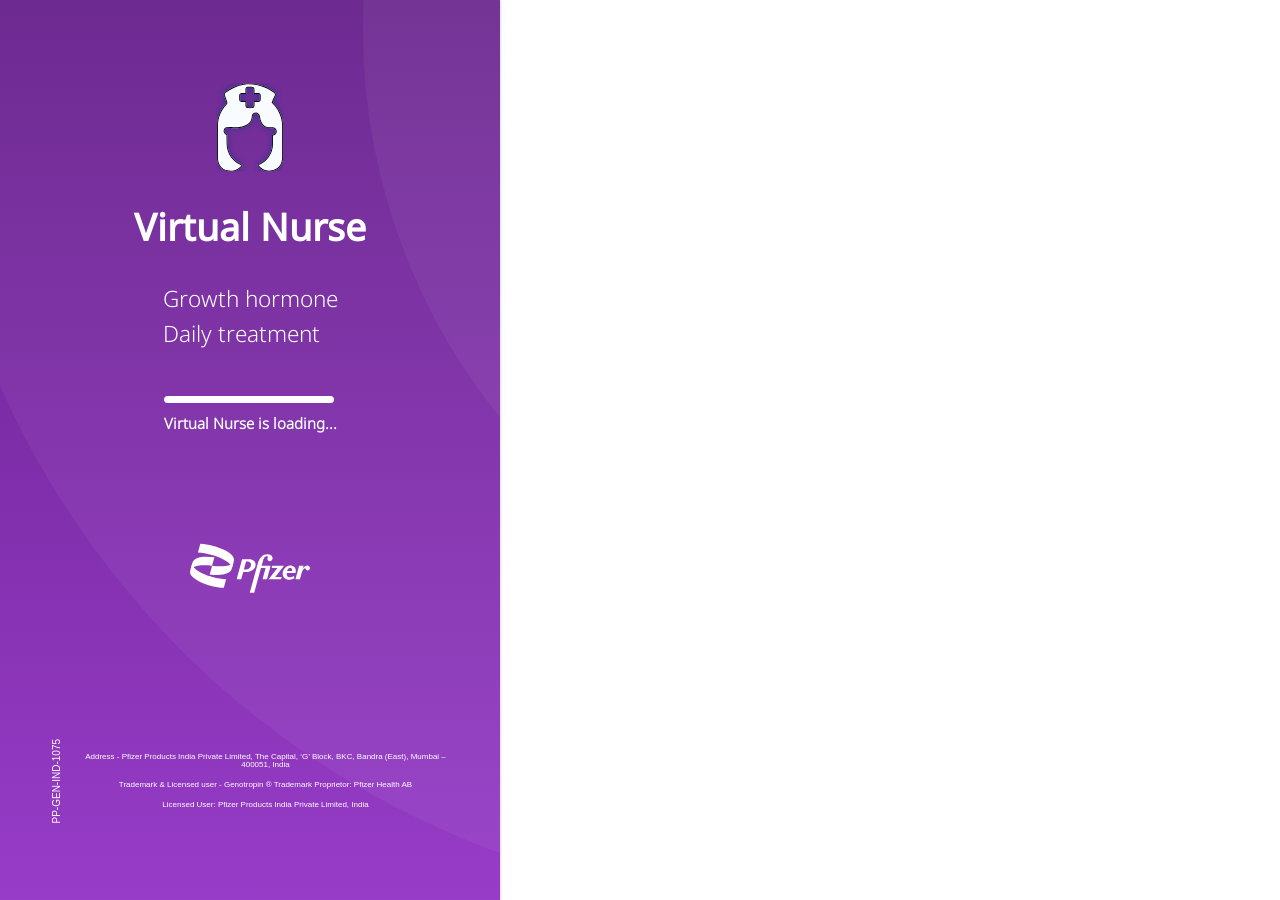
<file: index.html>
﻿<!DOCTYPE html>
<!--[if lt IE 7]>      <html class="no-js lt-ie9 lt-ie8 lt-ie7"> <![endif]-->
<!--[if IE 7]>         <html class="no-js lt-ie9 lt-ie8"> <![endif]-->
<!--[if IE 8]>         <html class="no-js lt-ie9"> <![endif]-->
<!--[if gt IE 8]><!-->
<html class="no-js">
  <!--<![endif]-->

  <head>
    <meta charset="utf-8" />
    <meta http-equiv="X-UA-Compatible" content="IE=edge,chrome=1" />
    <title>Genotropin VIRTUAL NURSE</title>
    <meta name="description" content="" />
    <meta name="viewport" content="width=device-width" />
    <!-- PWA -->
    <link rel="icon" type="image/png" sizes="32x32" href="./assets/icons/pwa_logo_32x32.png">
    <link rel="icon" type="image/png" sizes="48x48" href="./assets/icons/pwa_logo_48x48.png">
    <link rel="icon" type="image/png" sizes="96x96" href="./assets/icons/pwa_logo_96x96.png">
    <link rel="icon" type="image/png" sizes="128x128" href="./assets/icons/pwa_logo_128x128.png">
    <link rel="icon" type="image/png" sizes="144x144" href="./assets/icons/pwa_logo_144x144.png">
    <link rel="icon" type="image/png" sizes="152x152" href="./assets/icons/pwa_logo_152x152.png">
    <link rel="icon" type="image/png" sizes="192x192" href="./assets/icons/pwa_logo_192x192.png">
    <link rel="apple-touch-icon" href="./assets/icons/pwa_logo_32x32.png">

    <link rel="apple-touch-icon" sizes="152x152" href="./assets/icons/pwa_logo_152x152.png">
    <link rel="apple-touch-icon" sizes="96x96" href="./assets/icons/pwa_logo_96x96.png">
    <link rel="apple-touch-icon" sizes="144x144" href="./assets/icons/pwa_logo_144x144.png">
    <link rel="apple-touch-icon" sizes="32x32" href="./assets/icons/pwa_logo_32x32.png">
    <meta name="msapplication-TileImage" sizes="144x144" href="./assets/icons/pwa_logo_144x144.png">
    <meta name="apple-mobile-web-app-capable" content="yes" />
	  <!-- End of PWA -->
    <link rel="stylesheet" href="./assets/css/normalize.css" />
    <link rel="stylesheet" href="./assets/css/main.css" />
    <link rel="stylesheet" href="./assets/css/pwa.css" />
    <link rel="stylesheet" href="./assets/css/app.css" />
    <link rel="stylesheet" href="./assets/css/jquery.steps.css" />

    <style type="text/tailwindcss">
      @layer utilities {
        .content-auto {
          content-visibility: auto;
        }
      }
    </style>
  </head>

<!--<body id="app" onload="verify('EM659iqRyWvLcr02V','QR_MR1_GENO_Vnurseglobal','con_main')">-->
    <!--[if lt IE 7]>
      <p class="chromeframe">
        You are using an <strong>outdated</strong> browser. Please
        <a href="http://browsehappy.com/">upgrade your browser</a> or
        <a href="http://www.google.com/chromeframe/?redirect=true"
          >activate Google Chrome Frame</a
        >
        to improve your experience.
      </p>
    <![endif]-->
    <div class="global-wrapper">
      <div
        class="flex-col text-[#fff] flex absolute inset-0 bg-[#fff] z-20 bg-[url('./assets/icons/loading-bg.svg')] bg-cover justify-center items-center"
        id="loadingWindow"
      >
        <div class="flex-1 flex flex-col justify-center items-center">
          <img class="w-[8rem]" src="./assets/icons/logo-w.svg" />
          <p class="font-black text-6xl bold-family my-12">Virtual Nurse</p>
          <section class="mt-4 font-thin text-4xl">
            <p class="mb-4">Growth hormone</p>
            <p>Daily treatment</p>
          </section>
          <section class="mt-20">
            <div class="loading-bar">
              <section></section>
            </div>
            <p class="text-center text-2xl font-semibold mt-4">
              Virtual Nurse is loading...
            </p>
          </section>
          <section class="mt-40">
            <img class="w-[12rem]" src="./assets/icons/logo2-w.svg" />
          </section>

          <div style="display: flex; flex-direction: column; align-items: center; padding-top: 15vh;">
    
            <div style="display: flex; flex-direction: row; align-items: center; justify-content: center; width: 90%; max-width: 800px;">
                <!-- Vertical Text on the Left -->
                <p style="writing-mode: vertical-rl; transform: rotate(180deg); font-size: 10px; font-family: Arial, sans-serif; font-weight: lighter; margin-right: 20px;">PP-GEN-IND-1075</p>
        
                <!-- Main Content on the Right -->
                <div style="text-align: center; max-width: 600px;">
                    <p style="font-size: 8px; font-family: Arial, sans-serif; font-weight: lighter;">
                        Address - Pfizer Products India Private Limited, The Capital, ‘G’ Block, BKC, 
                        Bandra (East), Mumbai – 400051, India
                    </p>
                    <br>
                    <p style="font-size: 8px; font-family: Arial, sans-serif; font-weight: lighter;">
                        Trademark & Licensed user - Genotropin &reg; Trademark Proprietor: Pfizer Health AB 
                    </p>
                    <br>
                    <p style="font-size: 8px; font-family: Arial, sans-serif; font-weight: lighter;">
                        Licensed User: Pfizer Products India Private Limited, India
                    </p>
                </div>
            </div>
        
        </div>
          

        </div>
      </div>
      <div id="allPages" class="slides-wrapper pt-5 hidden">
        <div id="outerStepper">
          <h2></h2>
          <section>
            <div class="stepper-container">
              <div id="wizard">
                <h2></h2>
                <section class="step flex items-center justify-center flex-col">
                  <div  class="flex w-[100%] items-center justify-center flex-col !h-[100vh] ios-prompt-install ios">
                      <div class="ios-prompt-container">
                          <header>
                              <p class="text-6xl" word="Save the app"></p>
                              <p class="text-3xl" word="to your home screen"></p>
                          </header>
                          <section class="selection dim flex items-center" role="next">
                              <img class="mr-4 w-[4.8rem]" src="./assets/icons/upload-icon.png" alt="">
                              <p class="text-xl">Tap the share button at the bottom of the screen</p>
                          </section>
                          <section class="selection dim flex items-center" role="next">
                              <img class="mr-4 w-[4.8rem]" src="./assets/icons/plus-icon.svg" alt="">
                              <p class="text-xl">Tap on the "Add to home screen" option</p>
                          </section>
                          <section class="selection dim flex items-center" role="next">
                              <img class="mr-4 w-[4.8rem]" src="./assets/icons/add-icon.svg" alt="">
                              <p class="text-xl"> Tap the 'Add' button at the top of the screen</p>
                          </section>
                          <section class="mt-20">
                              <p class="text-end cursor-pointer text-[1.6rem] font-semibold bold-family text-[#555581]"
                                  role="outer-next">Skip >
                              </p>
                          </section>
                      </div>
                  </div>


                  <div class="ios-mobile-pwa-enabled" style="display: none;">
                      <header>
                          <p class="text-6xl" word="Save the app"></p>
                          <p class="text-3xl" word="to your home screen"></p>
                      </header>
                      <div class="flex w-[100%] items-end justify-center flex-col" style="margin-top: 30px !important;">
                          <section class="selection dim flex items-center" role="next">
                              <img class="mr-4 w-[4.8rem]" src="./assets/icons/upload-icon.png" alt="">
                              <p class="text-xl">Tap the share button at the bottom of the screen</p>
                          </section>
                          <section class="selection dim flex items-center" role="next">
                              <img class="mr-4 w-[4.8rem]" src="./assets/icons/plus-icon.svg" alt="">
                              <p class="text-xl">Tap on the "Add to home screen" option</p>
                          </section>
                          <section class="selection dim flex items-center" role="next">
                              <img class="mr-4 w-[4.8rem]" src="./assets/icons/add-icon.svg" alt="">
                              <p class="text-xl"> Tap the 'Add' button at the top of the screen</p>
                          </section>
                          <section class="mt-20">
                              <p id="skip-btn" class="text-end cursor-pointer text-[1.6rem] font-semibold bold-family text-[#555581]"
                                  role="outer-next">Skip >
                              </p>
                          </section>
                      </div>
                      
                  </div>

                  <div class="ios-mobile-pwa-enabled w-[100%] items-center justify-center flex-col !h-[100vh]" style="display: none;">
                      <div class="ios-prompt-container">
                          <header>
                              <p class="text-6xl" word="Save the app"></p>
                              <p class="text-3xl" word="to your home screen"></p>
                          </header>
                          <section class="selection dim flex items-center" role="next">
                              <img class="mr-4 w-[4.8rem]" src="./assets/icons/upload-icon.png" alt="">
                              <p class="text-xl">Tap the share button at the bottom of the screen</p>
                          </section>
                          <section class="selection dim flex items-center" role="next">
                              <img class="mr-4 w-[4.8rem]" src="./assets/icons/plus-icon.svg" alt="">
                              <p class="text-xl">Tap on the "Add to home screen" option</p>
                          </section>
                          <section class="selection dim flex items-center" role="next">
                              <img class="mr-4 w-[4.8rem]" src="./assets/icons/add-icon.svg" alt="">
                              <p class="text-xl"> Tap the 'Add' button at the top of the screen</p>
                          </section>
                          <section class="mt-20">
                              <p class="text-end cursor-pointer text-[1.6rem] font-semibold bold-family text-[#555581]"
                                  role="outer-next">Skip >
                              </p>
                          </section>
                      </div>
                  </div>

                  <div class="ad2hs-prompt-container w-[100%] !h-[90vh] andriod">
                      <div class="action">
                          <a href="#" id="ad2hs-prompt-close-2" role="outer-next">Skip</a>
                          <p>Virtual Nurse</p>
                          <a href="#" class="ad2hs-prompt" role="outer-next">Add</a>
                      </div>
                      <div style="display: flex;justify-content:center;display: flex;height: calc(100vh - 200px);align-content: center;flex-direction: column;">
                          <div class="site-logo">
                              <img src="./assets/icons/logo.svg" alt="Virtual Nurse" class="img-responsive">
                          <div class="message">
                              <!-- <span class="website-name">Instructions For Use</span> -->
                              <span class="website-domain">Add Virtual Nurse to your home<br/> screen for easy access</span>
                          </div>
                          </div>
                      </div>
                      <!-- </div> -->
                  </div>
              </section>
                <!-- END STEP 3 -->
              </div>
            </div>
          </section>
          <h2></h2>
          <section>
            <div class="stepper-container">
              <header
                class="pagination-header"
                id="paginationHeader"
                class="font-semibold"
              >
                <div>
                  <p class="text-[1.6rem]">
                    Step <span id="currentStepNumber"></span>/
                    <span id="lastStep"></span>
                  </p>
                  <p
                    class="text-lg bold-family font-semibold"
                    id="currentStepLabel"
                  ></p>
                </div>
                <div id="nav2">
                  <p class="text-[1.6rem]">
                    Step <span id="nextStepNumber"></span>/
                    <span id="lasstStep"></span>
                  </p>
                  <p class="text-lg bold-family" id="nextStepLabel"></p>
                </div>
              </header>
              <div id="introStepper">
                <!-- STEP 0 -->
                <h2></h2>
                <section></section>

                <h2></h2>
                <section class="step" style="padding-bottom: 0rem">
                  <header>
                    <p class="text-6xl" word="Select the device"></p>
                    <p class="text-3xl" word="by type"></p>
                  </header>
                  <div
                    style="height: 400px; overflow-y: auto"
                    id="dosesContainer"
                  ></div>
                </section>
                <h2></h2>
                <section class="step" style="padding-bottom: 7rem">
                  <header>
                    <p class="text-6xl" word="Select"></p>
                    <p class="text-3xl" word="Your type of experience"></p>
                  </header>
                  <section
                    onclick="setExperienceType('usingNewGoQuick')"
                    class="selection items-center"
                    role="intro-next"
                    id="test"
                  >
                    <div class="flex">
                      <!-- <img class="mr-4" src="./icons/pen-icon.svg" alt="" /> -->
                      <p class="text-xl bold-family">
                        Setting up and using a new GoQuick Pen
                      </p>
                    </div>
                    <span
                      style="font-size: 11px; color: #555581"
                      class="text-sm bold-family"
                      >This is the first time I use a new GoQuick Pen
                    </span>
                  </section>

                  <section
                    onclick="setExperienceType('RoutineUseGoQuick')"
                    class="selection items-center"
                    role="intro-next"
                  >
                    <div class="flex">
                      <!-- <img class="mr-4" src="./assets/icons/pen-icon.svg" alt="" /> -->
                      <p class="text-xl bold-family">Routine use of GoQuick</p>
                    </div>
                    <span style="font-size: 11px; color: #555581"
                      >After setting up and first use of GoQuick.</span
                    >
                  </section>
                </section>
                <!-- END STEP 1 -->

                <!-- STEP 3 -->
                <h2></h2>
                <section
                  class="step"
                  role="intro-next"
                  data-role="touch"
                  data-on-swipe-right="goBack"
                  data-on-swipe-left="goNext"
                >
                  <header>
                    <p class="text-6xl" word="Follow the guide"></p>
                    <p class="text-3xl" word="to inject correctly"></p>
                  </header>
                  <img
                    class="w-[86.1%]"
                    src="./assets/icons/follow-the-guide.png"
                    alt=""
                    role="intro-next"
                  />
                  <div class="mt-8">
                    <p
                      class="text-[1.6rem] font-semibold"
                      word="Hello, I'm your guide,Virna Let the Virtual Nurse guide you through the exact steps to inject your medication safely.
"
                    ></p>
                  </div>
                </section>
                <!-- END STEP 2 -->

                <!-- STEP  3-->
                <h2></h2>
                <section
                  class="step"
                  data-role="touch"
                  data-on-swipe-right="goBack"
                  data-on-swipe-left="goNext"
                >
                  <header>
                    <p class="text-5xl" word="View injection site"></p>
                    <p class="text-3xl" word="& learn about all areas"></p>
                  </header>
                  <img
                    class="w-[86.1%]"
                    src="./assets/icons/step5.png"
                    alt=""
                    role="intro-next"
                  />
                  <div>
                    <p
                      class="text-[1.6rem] font-semibold"
                      word="Choose your injection site every day and learn about different areas to avoid injection in the same spot in every day."
                    ></p>
                  </div>
                </section>
                <!-- END STEP 3 -->

                <h2></h2>
                <section
                  class="step"
                  data-role="touch"
                  data-on-swipe-right="goBack"
                  data-on-swipe-left="goNext"
                >
                  <header>
                    <p class="text-6xl" word="Use the device"></p>
                    <p class="text-3xl" word="correctly"></p>
                  </header>
                  <img
                    class="w-[86.1%]"
                    src="./assets/icons/step7.png"
                    alt=""
                    role="intro-next"
                  />
                  <div>
                    <p
                      class="text-[1.6rem] font-semibold"
                      word="Read our detailed device guideline to learn more about the device and how to use it correcly."
                    ></p>
                  </div>
                </section>
                <!-- END STEP 5 -->

                <!-- STEP  6-->
                <h2></h2>
                <section
                  class="step"
                  data-role="touch"
                  data-on-swipe-right="goBack"
                >
                  <header>
                    <p class="text-6xl" word="Find notes & tips"></p>
                    <p class="text-3xl" word="about each injection step"></p>
                  </header>
                  <img class="w-[86.1%]" src="./assets/icons/step8.png" alt="" />
                  <div>
                    <p
                      class="text-[1.8rem] font-semibold"
                      word="You can find tips & notes in the injection guide section by clicking on the info icon in the top right corner."
                    ></p>
                  </div>
                </section>
                <!-- END STEP 6 -->
              </div>
              <footer id="Footer">
                <div class="mt-4">
                  <section class="flex justify-center gap-2">
                    <div style="display: none" class="bullet selected"></div>
                    <div class="bullet selected"></div>
                    <div class="bullet"></div>
                    <div class="bullet"></div>
                    <div class="bullet"></div>
                    <!-- <div class="bullet"></div> -->
                  </section>
                </div>
                <section class="mt-12">
                  <p
                    class="cursor-pointer text-[1.6rem] inline font-semibold bold-family fixed bottom-10 right-10 h-16 w-30"
                    id="skipIntroBtn"
                  >
                    Skip intro
                    <span><img src="./assets/icons/Arrow.svg" alt="" /></span>
                  </p>
                </section>
              </footer>
            </div>
          </section>
        </div>
      </div>
    </div>
    <script src="./assets/js/jquery-1.9.1.min.js"></script>
    <script src="./assets/js/jquery.cookie-1.3.1.js"></script>
    <script src="./assets/js/lang.js"></script>
    <script src="./assets/js/urlbuilder.js"></script>
    <script  src="./assets/js/auth.js"></script>
    <script src="./assets/js/jquery.steps.js"></script>
    <script src="./assets/js/app.js"></script>
    <script src="./assets/js/tailwind.js"></script>
    <script src="./assets/js/modernizr-2.6.2.min.js"></script>
    <script src="./assets/js/metro.min.js"></script>
	    <script  src="./pwa.js"></script>

    <script>
      tailwind.config = {
        theme: {
          extend: {
            colors: {
              clifford: "#da373d",
            },
          },
        },
      };
    </script>
     <script>
      jQuery('head').append('<link rel="manifest" href="' + window.location.origin + '/manifest.json" crossorigin="use-credentials">');
      if ('serviceWorker' in navigator) {
          navigator.serviceWorker
              .register('./service-worker.js')
              .then(function () {
                  console.log("Service Worker Registered");
              });
      }
      </script>
      <script>
          jQuery(document).ready(function () {
              let urlRedirect = getCookie("url");
              if (urlRedirect) {
                  console.log(urlRedirect);
                  location.href = location.origin + "/app/index.html";
              }

              if ($('#skipIntroBtn').text() === 'Finish >') {
                  console.log("yes");
              }
          })
      </script>
  </body>
</html>
</file>
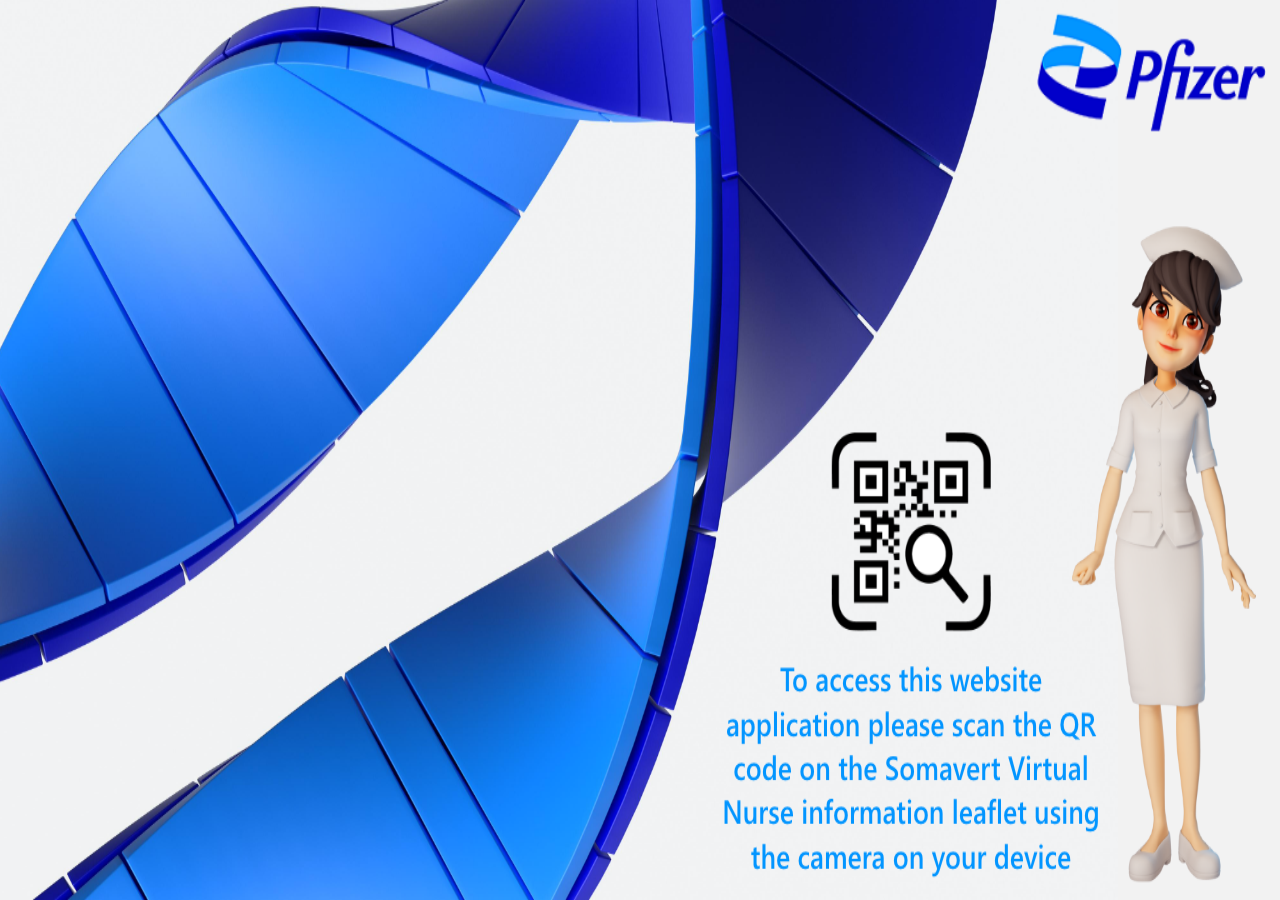
<file: app/index.html>
<!DOCTYPE html>
<html lang="en-us">

<head>
    <meta charset="utf-8">
    <meta http-equiv="Content-Type" content="text/html; charset=utf-8">
    <meta name="viewport" content="width=device-width, initial-scale=1">

    <meta http-equiv="cache-control" content="no-cache" />
    <meta http-equiv="Pragma" content="no-cache" />
    <meta http-equiv="Expires" content="-1" />

    <!-- PWA -->
    <link rel="icon" type="image/png" sizes="48x48" href="../assets/icons/pwa_logo_48x48.png">
    <link rel="icon" type="image/png" sizes="96x96" href="../assets/icons/pwa_logo_96x96.png">
    <link rel="icon" type="image/png" sizes="128x128" href="../assets/icons/pwa_logo_128x128.png">
    <link rel="icon" type="image/png" sizes="144x144" href="../assets/icons/pwa_logo_144x144.png">
    <link rel="icon" type="image/png" sizes="192x192" href="../assets/icons/pwa_logo_192x192.png">
    <link rel="shortcut icon" href="../assets/icons/pwa_logo_48x48.png">
    <link rel="apple-touch-icon" href="../assets/icons/pwa_logo_48x48.png">

    <link rel="apple-touch-icon" sizes="96x96" href="../assets/icons/pwa_logo_96x96.png">
    <link rel="apple-touch-icon" sizes="144x144" href="../assets/icons/pwa_logo_144x144.png">
    <meta name="apple-touch-icon" href="../assets/icons/pwa_logo_48x48.png">
    <meta name="msapplication-TileImage" sizes="144x144" href="../assets/icons/pwa_logo_144x144.png">
    <meta name="apple-mobile-web-app-capable" content="yes" />
    <!-- End of PWA -->
    <script src=https://assets.adobedtm.com/22baa8e94be8/1a10950e025f/launch-e9fbdc64f363-development.min.js async></script>  

    <title>Genotropin VIRTUAL NURSE</title>
    <link rel="stylesheet" href="../assets/css/fonts.css">
    <link rel="stylesheet" href="../assets/css/pwa.css?v=1">
    <style>
        body {
            margin: 0;
            padding: 0;
            overflow: hidden;
        }

        canvas {
            width: 100%;
            height: 100%;
        }

        #gameContainer {
            width: 100%;
            height: 100%;
            position: absolute;
        }

        #fullScreenToggle {
            width: 100%;
            height: 100%;
            position: absolute;
        }

        a {
            color: #0295FF;
        }


        .center {
            margin: 0;
            position: absolute;
            top: 54%;
            left: 50%;
            -ms-transform: translate(-50%, -50%);
            transform: translate(-50%, -50%);
            z-index: -99999999;
            display: none;

        }

        .centerBottom {
            text-align: center;
            position: absolute;
            top: 70%;
            width: 100%;
            z-index: 99999999;
            display: block;

        }

        .progress {
            margin: 1.5em;
            border: 1px solid white;
            width: 50vw;
            display: none;
        }

        .progress .full {
            margin: 2px;
            background: white;
            height: 1em;
            transform-origin: top left;
        }

        #loader {
            position: absolute;
            left: 0;
            top: 0;
            width: 100vw;
            height: 100vh;
            display: flex;
            flex-direction: column;
            align-items: center;
            justify-content: center;
        }
    </style>
</head>

<body onload="verify('EM659iqRyWvLcr02V','QR_MR1_GENO_Vnurseglobal','con_main')">

  <div id="gameContainer"></div>
  <div id="LoadingText" class="centerBottom">
      <p style="color:#FFFFFF";>Your guide is loading... this may take a while</p>
  </div>
    <script>
    function isRunningStandalone() {  
return navigator.standalone || (window.matchMedia('(display-mode: standalone)').matches);  
} </script>

       <script type="text/javascript" src="https://libs.zappar.com/zappar-cv/2.0.0/zappar-cv.js"></script>
    <script src="Build/UnityLoader.js"></script>
    <script>
        var db = indexedDB.open("dummy_indexdb", 1); // iOS 14.6 fix; the call to open indexdb hangs forever otherwise
        //window.zappar=ZCV.initialize();
        const loader = document.querySelector("#loader");
        var gameInstance= UnityLoader.instantiate("gameContainer", "Build/GenoV1Zappar.json"); 
        
       // window.zappar.permission_request_ui_promise().then(WaitForZCVLoad);
        
        function WaitForZCVLoad(){            
            if (zappar.loaded()) { 
                //loader.style.display = "none";.  
                gameInstance= UnityLoader.instantiate("gameContainer", "Build/GenoV1Zappar.json", { onProgress: UnityProgress }); 
                return; 
            }
            setTimeout(WaitForZCVLoad, 500);
        }

        function UnityProgress(gameInstance, progress) {
            if (!gameInstance.Module) {
                return;
            }
            window.uarGameInstance = gameInstance;
            if (!gameInstance.progress) {
                const progress = document.querySelector("#loader .progress");
                progress.style.display = "block";
                gameInstance.progress = progress.querySelector(".full");
            }
            gameInstance.progress.style.transform = `scaleX(${progress})`;
            if (progress === 1 && !gameInstance.removeTimeout) {
                gameInstance.removeTimeout = setTimeout(function () {
                    loader.style.display = "none";
                }, 0); // optionally set a delay in here.
            }
        }

    </script>

    <!--Please don't remove below section -->
    <script type=text/javascript src="../assets/js/jquery-3.6.0.min.js"></script>
    <script type=text/javascript src="../assets/js/auth.js"></script>
    <script type="text/javascript" src="../assets/js/jquery-cookie.js"></script>
    <!-- <script type="text/javascript" src="../../../../pwa_geno.js"></script> -->
    <script src="../assets/js/urlbuilder.js?v=3"></script>
    <script>
       jQuery('head').append('<link rel="manifest" href="'+ window.location.origin +'/manifest.json" crossorigin="use-credentials">');
        if ('serviceWorker' in navigator) {
            navigator.serviceWorker
                .register('../service-worker.js')
                .then(function () { console.log("Service Worker Registered"); });
        }
    </script>
</body>

</html>
</file>
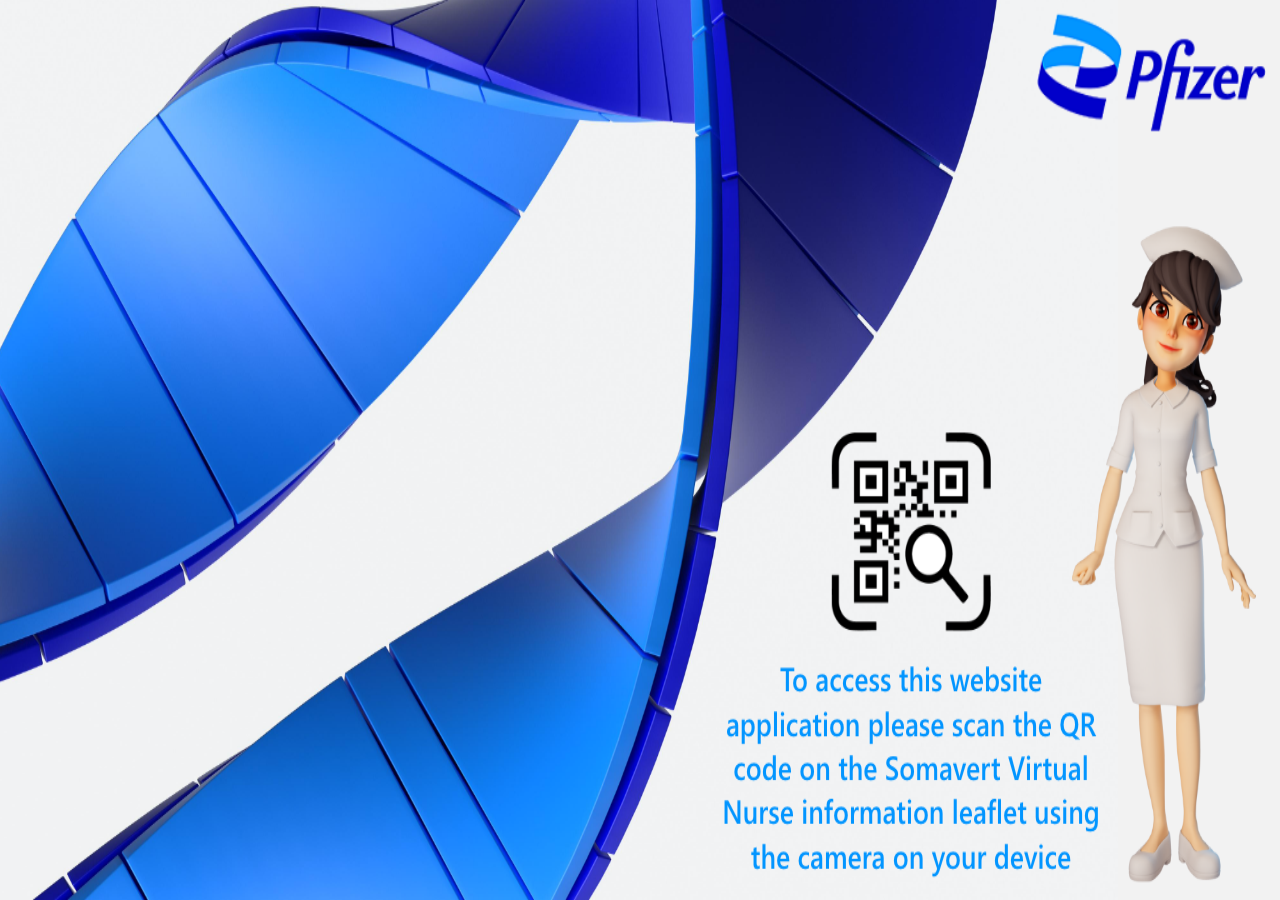
<file: scanqr.html>
<!DOCTYPE html>
<html lang="en-us">

<head>
  <meta charset="utf-8">
  <meta http-equiv="Content-Type" content="text/html; charset=utf-8">
  <meta name="viewport" content="width=device-width, initial-scale=1">
  <script type=text/javascript src="./assets/js/jquery-3.6.0.min.js"></script>

  <title>Virtual Nurse QR</title>
  <link rel="stylesheet" href="./assets/css/pwa.css">

  <style>
    body {
      margin: 0;
      padding: 0;
      overflow: hidden;
    }

    canvas {
      width: 100%;
      height: 100%;
    }

    #gameContainer {
      width: 100%;
      height: 100%;
      position: absolute;
    }

    #fullScreenToggle {
      width: 100%;
      height: 100%;
      position: absolute;
    }
  </style>
  <!-- Adobe Analytics code-->
  <script src=https://assets.adobedtm.com/22baa8e94be8/000d9abd1c56/launch-05ff44f91238.min.js async></script>
  <!-- End Adobe Analytics code -->
</head>


<body onload="scan()">
    <img src="assets/icons/qr_instruction_port.png" style="width:100%;height:100%;position:absolute;top:0;left:0;z-index:-5000;" id="qr_port_img" alt="">
     <img src="assets/icons/qr_instruction_land.png" style="width:100%;height:100%;position:absolute;top:0;left:0;z-index:-5000;" id="qr_land_img" alt="">
    <script>
        function scan(){
         if(window.innerHeight > window.innerWidth)
              {
                 document.getElementById("qr_port_img").style.display="block";
                 document.getElementById('qr_land_img').style.display="none";
              }
         else
              {
                document.getElementById("qr_land_img").style.display="block";
                document.getElementById('qr_port_img').style.display="none";
              }
                return 
        }
    </script>
</body>

</html>
</file>
<file: assets/css/main.css>
/*
 * HTML5 Boilerplate
 *
 * What follows is the result of much research on cross-browser styling.
 * Credit left inline and big thanks to Nicolas Gallagher, Jonathan Neal,
 * Kroc Camen, and the H5BP dev community and team.
 */

/* ==========================================================================
   Base styles: opinionated defaults
   ========================================================================== */

html,
button,
input,
select,
textarea {
    color: #222;
}

body {
    font-size: 1em;
    line-height: 1.4;
}

/*
 * Remove text-shadow in selection highlight: h5bp.com/i
 * These selection rule sets have to be separate.
 * Customize the background color to match your design.
 */

::-moz-selection {
    background: #b3d4fc;
    text-shadow: none;
}

::selection {
    background: #b3d4fc;
    text-shadow: none;
}

/*
 * A better looking default horizontal rule
 */

hr {
    display: block;
    height: 1px;
    border: 0;
    border-top: 1px solid #ccc;
    margin: 1em 0;
    padding: 0;
}

/*
 * Remove the gap between images and the bottom of their containers: h5bp.com/i/440
 */

img {
    vertical-align: middle;
}

/*
 * Remove default fieldset styles.
 */

fieldset {
    border: 0;
    margin: 0;
    padding: 0;
}

/*
 * Allow only vertical resizing of textareas.
 */

textarea {
    resize: vertical;
}

/* ==========================================================================
   Chrome Frame prompt
   ========================================================================== */

.chromeframe {
    margin: 0.2em 0;
    background: #ccc;
    color: #000;
    padding: 0.2em 0;
}

/* ==========================================================================
   Author's custom styles
   ========================================================================== */

















/* ==========================================================================
   Helper classes
   ========================================================================== */

/*
 * Image replacement
 */

.ir {
    background-color: transparent;
    border: 0;
    overflow: hidden;
    /* IE 6/7 fallback */
    *text-indent: -9999px;
}

.ir:before {
    content: "";
    display: block;
    width: 0;
    height: 150%;
}

/*
 * Hide from both screenreaders and browsers: h5bp.com/u
 */

.hidden {
    display: none !important;
    visibility: hidden;
}

/*
 * Hide only visually, but have it available for screenreaders: h5bp.com/v
 */

.visuallyhidden {
    border: 0;
    clip: rect(0 0 0 0);
    height: 1px;
    margin: -1px;
    overflow: hidden;
    padding: 0;
    position: absolute;
    width: 1px;
}

/*
 * Extends the .visuallyhidden class to allow the element to be focusable
 * when navigated to via the keyboard: h5bp.com/p
 */

.visuallyhidden.focusable:active,
.visuallyhidden.focusable:focus {
    clip: auto;
    height: auto;
    margin: 0;
    overflow: visible;
    position: static;
    width: auto;
}

/*
 * Hide visually and from screenreaders, but maintain layout
 */

.invisible {
    visibility: hidden;
}

/*
 * Clearfix: contain floats
 *
 * For modern browsers
 * 1. The space content is one way to avoid an Opera bug when the
 *    `contenteditable` attribute is included anywhere else in the document.
 *    Otherwise it causes space to appear at the top and bottom of elements
 *    that receive the `clearfix` class.
 * 2. The use of `table` rather than `block` is only necessary if using
 *    `:before` to contain the top-margins of child elements.
 */

.clearfix:before,
.clearfix:after {
    content: " "; /* 1 */
    display: table; /* 2 */
}

.clearfix:after {
    clear: both;
}

/*
 * For IE 6/7 only
 * Include this rule to trigger hasLayout and contain floats.
 */

.clearfix {
    *zoom: 1;
}

/* ==========================================================================
   EXAMPLE Media Queries for Responsive Design.
   These examples override the primary ('mobile first') styles.
   Modify as content requires.
   ========================================================================== */

@media only screen and (min-width: 35em) {
    /* Style adjustments for viewports that meet the condition */
}

@media print,
       (-o-min-device-pixel-ratio: 5/4),
       (-webkit-min-device-pixel-ratio: 1.25),
       (min-resolution: 120dpi) {
    /* Style adjustments for high resolution devices */
}

/* ==========================================================================
   Print styles.
   Inlined to avoid required HTTP connection: h5bp.com/r
   ========================================================================== */

@media print {
    * {
        background: transparent !important;
        color: #000 !important; /* Black prints faster: h5bp.com/s */
        box-shadow: none !important;
        text-shadow: none !important;
    }

    a,
    a:visited {
        text-decoration: underline;
    }

    a[href]:after {
        content: " (" attr(href) ")";
    }

    abbr[title]:after {
        content: " (" attr(title) ")";
    }

    /*
     * Don't show links for images, or javascript/internal links
     */

    .ir a:after,
    a[href^="javascript:"]:after,
    a[href^="#"]:after {
        content: "";
    }

    pre,
    blockquote {
        border: 1px solid #999;
        page-break-inside: avoid;
    }

    thead {
        display: table-header-group; /* h5bp.com/t */
    }

    tr,
    img {
        page-break-inside: avoid;
    }

    img {
        max-width: 100% !important;
    }

    @page {
        margin: 0.5cm;
    }

    p,
    h2,
    h3 {
        orphans: 3;
        widows: 3;
    }

    h2,
    h3 {
        page-break-after: avoid;
    }
}
</file>
<file: assets/css/pwa.css>
.ad2hs-prompt-container {
    /* position: fixed;
    bottom: 0px;
    left: 0;
    right: 0;
    z-index: 999; */
  /* display: none; */
  flex-direction: column;
  justify-content: center;
  align-items: center;
  height: 100%;
  width: 100%;
}

.ad2hs-prompt-container .container {
    background-color: #fff;
    padding: 26px 20px;
    border: 1px solid #ccc;
    position: relative;
    overflow: hidden;
}

.ad2hs-prompt-container .site-logo {
    float: left;
}

.ad2hs-prompt-container .message {
    /* float: left; */
    padding: 0px 15px;
    text-align: center;
}

.ad2hs-prompt-container .message .website-name {
    display: block;
    font-weight: bold;
    font-size: 28px;
    line-height: 27px;
}

.ad2hs-prompt-container .message .website-domain {
    font-size: 20px;
    color: #555581;
    font-style: normal;
    font-weight: 400;
    font-size: 20px;
    line-height: 28px;
}

.ad2hs-prompt-container .action {
    /* float: right; */
    /* width: fit-content;
    margin: auto; */
    display: flex;
    justify-content: space-between;
    align-items: center;
    padding: 14px 12px !important;
    gap: 43px;
    width: 100%;
    height: 54px;
    background: #FFFFFF;
    box-shadow: 0px 17px 25px rgb(63 107 219 / 10%);
    margin-bottom: 50px !important;
    font-size: 18px;
}

.ad2hs-prompt-container .site-logo img {
    width: 80px;
    margin: 10px auto !important;
}

#ad2hs-prompt-close-2,
#ad2hs-prompt-close {
    /* position: absolute;
    top: 5px;
    right: 8px;
    font-size: 32px;
    width: 16px;
    height: 18px;
    line-height: 4px;
    padding: 0;
    border: 0px;
    background: transparent; */
    color: #0C6DC6;
}

#ad2hs-prompt-close-2:hover,
#ad2hs-prompt-close-2:focus,
#ad2hs-prompt-close:hover,
#ad2hs-prompt-close:focus {
    border: none !important;
    outline: none !important;
}

.ad2hs-prompt {
    /* background-color: #0295FF; */
    /* padding: 6px 14px; */
    display: inline-block;
    /* text-transform: uppercase; */
    /* color: #fff; */
    color: #0C6DC6;
    text-decoration: none;
    /* margin-top: 12px; */
}

/* .ad2hs-prompt:hover {
    text-decoration: none;
    color: #fff;
} */

/* IOS */

.ios-prompt-install {
    width: 100%;
    /* display: none !important; */
    margin-top: 5px;
    color: #fff;
    position: fixed;
    top: 0px;
    left: 0px;
    z-index: 999;
}

.ios-prompt-install .ios-prompt-container {
    /* background-color: #0295FF; */
    color: #fff;
    padding: 15px 15px;
    position: relative;
    text-align: left;
}

.ios-prompt-install .ios-prompt-container span {
    color: #fff;
}

.ios-prompt-install.show {
    display: flex !important;
}

.ios-prompt-install .plus-icon {
    width: 24px;
    display: inline-block;
    margin-left: 4px;
    -webkit-transform: rotateX(180deg);
    transform: rotateX(180deg);
    position: relative;
    bottom: -3px;
    width: 18px;
    height: auto;
}

.ios-prompt-install span {
    color: #898b8f;
    font-size: 16px;
    position: relative;
    top: 2px;
} 

.ios-prompt-install .upload-icon {
    width: 25px;
    display: inline-block;
}

.ios-prompt-install #close-ios-prompt-2,
.ios-prompt-install #close-ios-prompt {
    width: 16px;
    position: absolute;
    top: 18px;
    right: 12px;
    cursor: pointer;
    color: #fff;
    text-shadow: none;
    font-size: 30px;
    line-height: 16px;
    padding: 0;
    background: transparent;
    border: none;
}

.ios-prompt-install #close-ios-prompt-2:hover,
.ios-prompt-install #close-ios-prompt-2:focus,
.ios-prompt-install #close-ios-prompt:hover,
.ios-prompt-install #close-ios-prompt:focus {
    border: none;
    outline: none;
}

@media (min-width: 768px) {
    .container {
        width: 750px;
    }
}
@media (min-width: 992px) {
    .container {
        width: 970px;
    }
}
@media (min-width: 1200px) {
    .container {
        width: 1170px;
    }
}



.container {
    padding-right: 15px;
    padding-left: 15px;
    margin-right: auto;
    margin-left: auto;
}

.ios-mobile-pwa-enabled {
    padding: 40px !important;
    position: absolute;
    top: 50%;
    left: 50%;
    transform: translate(-50%, -50%);
    width: 90%;
}

.ios-mobile-pwa-enabled  .selection {
    background: #0000;
    /* border: 1px solid #000000; */
    padding: 25px !important;
    color: #555581;
    line-height: 3rem;
    box-shadow: 0px 4px 25px rgb(219 63 63 / 10%);
    border-radius: 15px;
    cursor: pointer;
    margin-block: 8px;
    border: 1px solid transparent;
    margin-bottom: 15px !important;
}

.ios-mobile-pwa-enabled  .selection img {
    margin-right: 1rem !important;
}
</file>
<file: assets/css/app.css>
@font-face {
  font-family: myFirstFont;
  src: url("../fonts/Noto_Sans/NotoSans-Light.ttf");
}
@font-face {
  font-family: noteSansMedium;
  src: url("../fonts/Noto_Sans/NotoSans-Medium.ttf");
}
@font-face {
  font-family: myFirstFontBold;
  src: url("../fonts/Noto_Sans/NotoSans-Regular.ttf");
}
@font-face {
  font-family: myFirstFontVBold;
  src: url("../fonts/Noto_Sans/NotoSans-Light.ttf");
}
@font-face {
  font-family: Mid;
  src: url("../fonts/Noto_Sans/NotoSans-Medium.ttf");
}

* {
  padding: 0;
  margin: 0;
}

.bold-family{
  font-family: myFirstFontBold;
}
.vbold-family{
  font-family: myFirstFontVBold;
}
.family-medium{
  font-family: Mid;
}
html {
  font-size: 10px !important;
  font-family: myFirstFont !important;
  line-height: 1.1 !important;
}

body {
  font-size: 10px;
}

#app {
  display: flex;
  justify-content: center;
  background-color: #f9f9fb;
  overflow: hidden;
  color: #555581;

}

.global-wrapper {
  max-width: 500px;
  height: 100vh;
  width: 100vw;
  overflow: hidden;
  background-color: #ffffff;
  box-shadow: 0 0 3px 0 #65656568;
  position: relative;
}

.slides-wrapper {
  position: absolute;
  inset: 0;
  padding: 1em;
  max-height: 100%;
  overflow: hidden;
  padding-bottom: 4rem;

}

.fadeout {
  /* animation: FadeOut 3s ease-in-out; */
}

/* BUTTONS */
.btn {
  border-radius: 6px;
  padding: 0.6em;
}

.btn-primary {
  background-color: var(--color-primary);
  color: #fff;
}

.btn-sec {
  background-color: #fff;
  color: var(--color-primary);
}

.rounded-dd {
  border-top-left-radius: 60px;
  border-top-right-radius: 60px;
}

/* Slide Effect */
.slide-next {
  animation: SlideNext 0.2s ease-in-out;
}

.slide-back {
  animation: SlideBack 0.2s ease-in-out;
}

@keyframes SlideNext {
  0% {
    transform: translateX(30vw);
  }

  100% {
    transform: translateX(0);
  }
}

@keyframes SlideBack {
  0% {
    transform: translateX(-30vw);
  }

  100% {
    transform: translateX(0);
  }
}

@keyframes FadeOut {

  0%,
  50% {
    display: block;
    opacity: 1;
  }

  100% {
    opacity: 0;
  }
}


.wizard > .content > .body{
  width: 100% !important;
  height: 100% !important;
}
/* WIZARD */
.wizard {
  flex: 1;
}

#introStepper,#wizard {
  display: flex !important;
}

#introStepper .content .body,#wizard .content .body {
  height: auto !important;
}

#introStepper .content,#wizard .content {
  height: 100%;
  width: 100%;
  display: flex;
  flex-direction: column;
  justify-content: center;
}

.wizard>.content {
  background-color: transparent !important;
}

.stepper-container {
  display: flex;
  justify-content: center;
  height: 100%;
  flex-direction: column;
}
.step{
  line-height: 22px;
  letter-spacing: 0.25px;
}
.step header {
  color: #555581 !important;
  margin-bottom: 4rem;
}

.step header p {
  margin-block: 4px;
}

.step header .text-5xl {
  font-weight: 300 !important;
}
.text-xl{
  font-size: 16px !important;
  line-height: 2.2rem !important;
}
.step header .text-3xl {
  font-weight: 200 !important;
  font-size: 24px !important;
}

.steps.clearfix {
  display: none !important;
}
.text-3xl{
  line-height: 3rem !important;
}

.selection {
  background: #ffffff;
  /*  border: 1px solid #000000; */
  padding: 25px;
  color: #555581;
  line-height: 3rem;

  /* Elevation Light */
  box-shadow: 0px 4px 25px rgba(63, 107, 219, 0.1);
  border-radius: 15px;
  cursor: pointer;
  margin-block: 8px;
  border: 1px solid transparent;
}

.selection.dim {
  cursor: auto !important;
}

.selection.dim:hover {
  border-color: transparent;
}

.selection:hover {
  border-color: #000;
  ;
}

.pagination-header {
  display: flex;
  flex-direction: row;
  justify-content: space-between;
  align-items: flex-start;
}

.pagination-header>div {
  flex: 0.5;
  display: flex;
  flex-direction: column;
  align-items: flex-start;
  padding: 8px 12px;
  gap: 1px;
  color: #661F8B;
  /* Ngenla grey */
  background: #EFE2F7;
  border-radius: 4px;
}

.pagination-header>div:nth-of-type(2) {
  background-color: transparent;
  box-shadow: none;
  align-items: flex-end;
}

.bullet {
  width: 10px;
  aspect-ratio: 1;
  background-color: #E0E5F2;
  border-radius: 300px;
}

.bullet.selected {
  background-color: #661F8B;

}

.loading-bar {
  width: 170px;
  height: 0.7rem;
  border-radius: 50px;
  background-color: rgba(255, 255, 255, 0.489);
  position: relative;
  overflow: hidden;
}

.loading-bar section {
  position: absolute;
  inset: 0;
  right: 50%;
  border-radius: 50px;
  background-color: #fff;
  animation: pl 3s linear forwards;
}

@keyframes pl {
  0% {
    right: 100%;
  }

  100% {
    right: 0%;
  }
}



/* OUter Stepper */
#outerStepper {
  height: 100%;
}

#outerStepper .content {
  height: calc(100% - 2rem);
}

body.all-p-0 ,body.all-p-0 *{
  padding: 0 !important;
  margin: 0 !important;
}
body.all-p-0 #wizard-p-2  *{
  padding: unset !important;
  margin: 0.5rem !important;
}
</file>
<file: assets/css/fonts.css>
/* // Import Fonts */
/* source-sans-pro-700 - latin */
@font-face {
  font-family: 'Source Sans Pro';
  font-style: normal;
  font-weight: 700;
  src: url('../fonts/Sans_Pro/source-sans-pro-v19-latin-700.eot'); /* IE9 Compat Modes */
  src: local(''),
       url('../fonts/Sans_Pro/source-sans-pro-v19-latin-700.eot?#iefix') format('embedded-opentype'), /* IE6-IE8 */
       url('../fonts/Sans_Pro/source-sans-pro-v19-latin-700.woff2') format('woff2'), /* Super Modern Browsers */
       url('../fonts/Sans_Pro/source-sans-pro-v19-latin-700.woff') format('woff'), /* Modern Browsers */
       url('../fonts/Sans_Pro/source-sans-pro-v19-latin-700.ttf') format('truetype'), /* Safari, Android, iOS */
       url('../fonts/Sans_Pro/source-sans-pro-v19-latin-700.svg#SourceSansPro') format('svg'); /* Legacy iOS */
}

body {
  font-family: 'Source Sans Pro', sans-serif;
}
</file>
